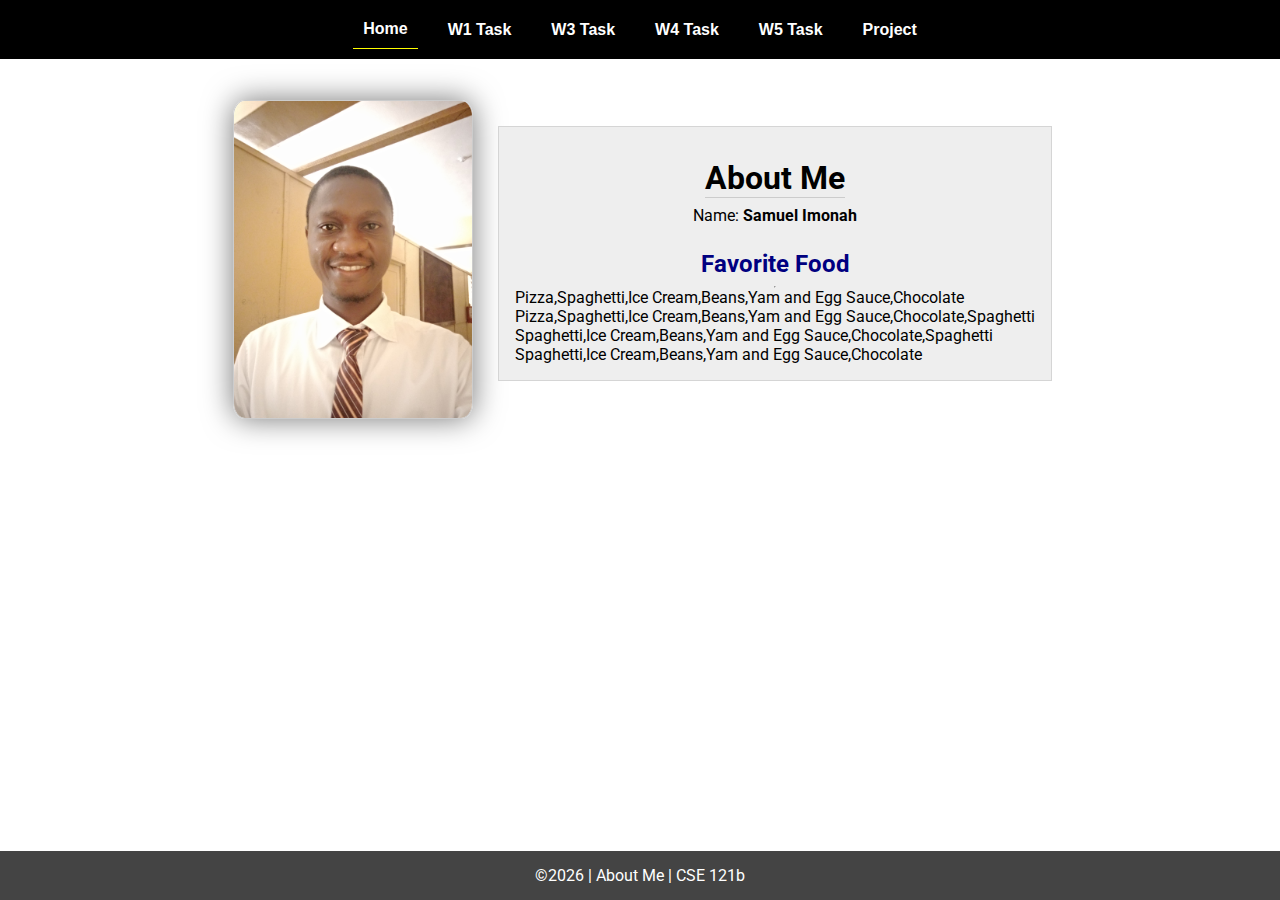
<file: index.html>
<!DOCTYPE html>
<html lang="en">

<head>
  <meta charset="UTF-8">
  <meta name="viewport" content="width=device-width, initial-scale=1.0">
  <title>About Me | CSE 121b | W02: Programming Tasks</title>
  <link rel="preconnect" href="https://fonts.googleapis.com">
  <link rel="preconnect" href="https://fonts.gstatic.com" crossorigin>
  <link href="https://fonts.googleapis.com/css2?family=Roboto:wght@400;600&display=swap"
    rel="stylesheet">
  <link rel="stylesheet" href="styles/main.css">
</head>

<body>
  <nav>
    <ul id="menu">
      <li><a id="toggleMenu">&equiv;</a></li>
      <li><a href="index.html" class="active">Home</a></li>
      <li><a href="w01-task.html">W1 Task</a></li>
      <li><a href="w03-task.html">W3 Task</a></li>
      <li><a href="w04-task.html">W4 Task</a></li>
      <li><a href="w05-task.html">W5 Task</a></li>
      <li><a href="project.html">Project</a></li>
    </ul>
  </nav>
  <main id="home">
    <picture>
      <img src="images/myself.jpg" alt="Self Image">
    </picture>
    <section>
      <h1>About Me</h1>
      <div class="info">Name: <span id="name"></span></div>
      <h2>Favorite Food</h2>
      <hr>
      <div class="block" id="food"></div>
    </section>
  </main>
  <footer>
    &copy;<span id="year"></span> | About Me | CSE 121b
  </footer>
  <script src="scripts/w02-task.js"></script>
  <script src="scripts/main.js"></script>
</body>

</html>
</file>
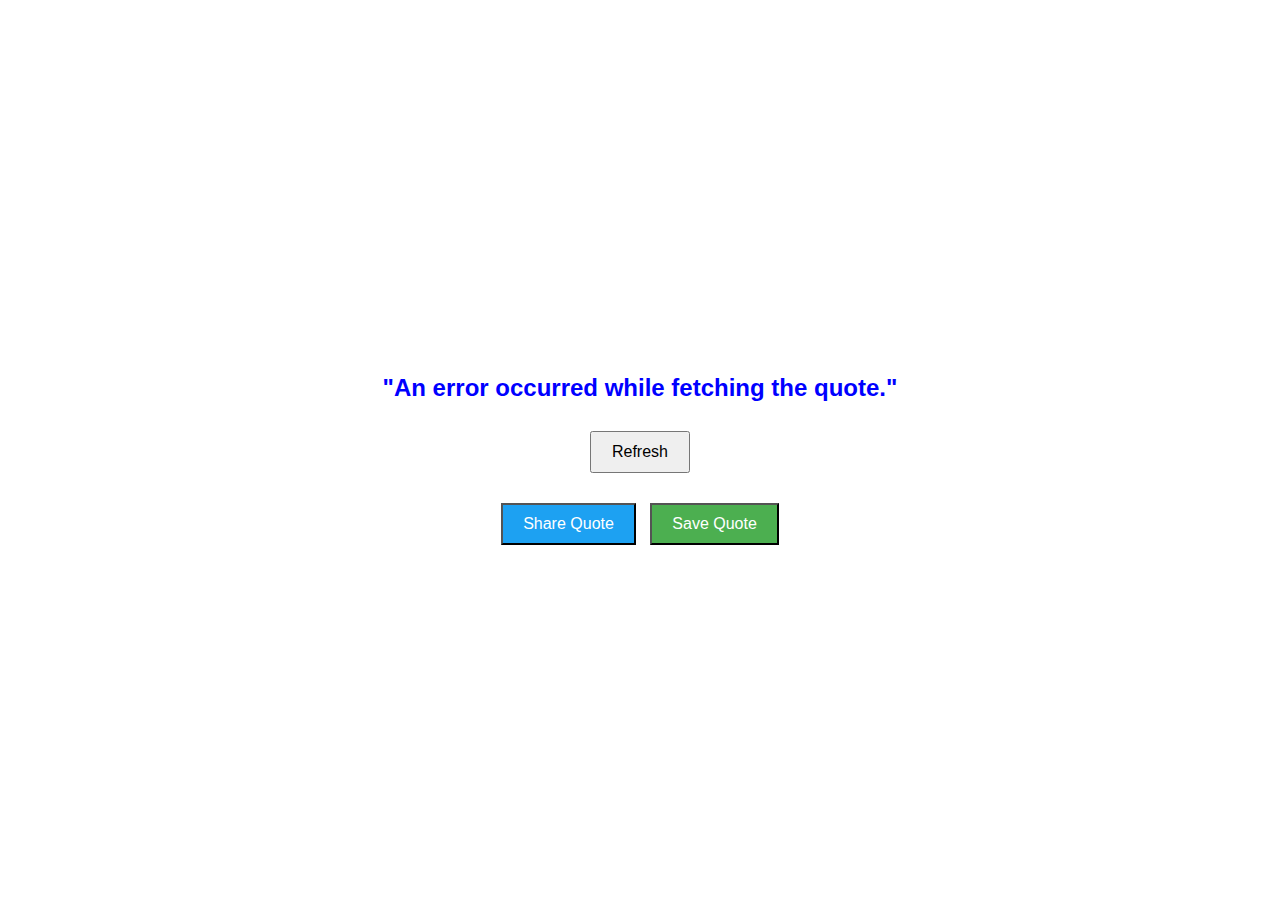
<file: project/index.html>
<!DOCTYPE html>
<html lang="en">
<head>
    <meta charset="UTF-8">
    <meta name="viewport" content="width=device-width, initial-scale=1.0">
    <title>SwansonQuoteGen</title>
    <link rel="stylesheet" href="styles.css">
</head>
<body>
    <div class="container">
        <div class="quote-container">
            <p id="quote-text">Fetching a Ron Swanson quote...</p>
            <button id="refresh-button">Refresh</button>
        </div>
        <div class="actions">
            <button id="share-button">Share Quote</button>
            <button id="save-button">Save Quote</button>
        </div>
    </div>
    <script src="script.js"></script>
</body>
</html>
</file>
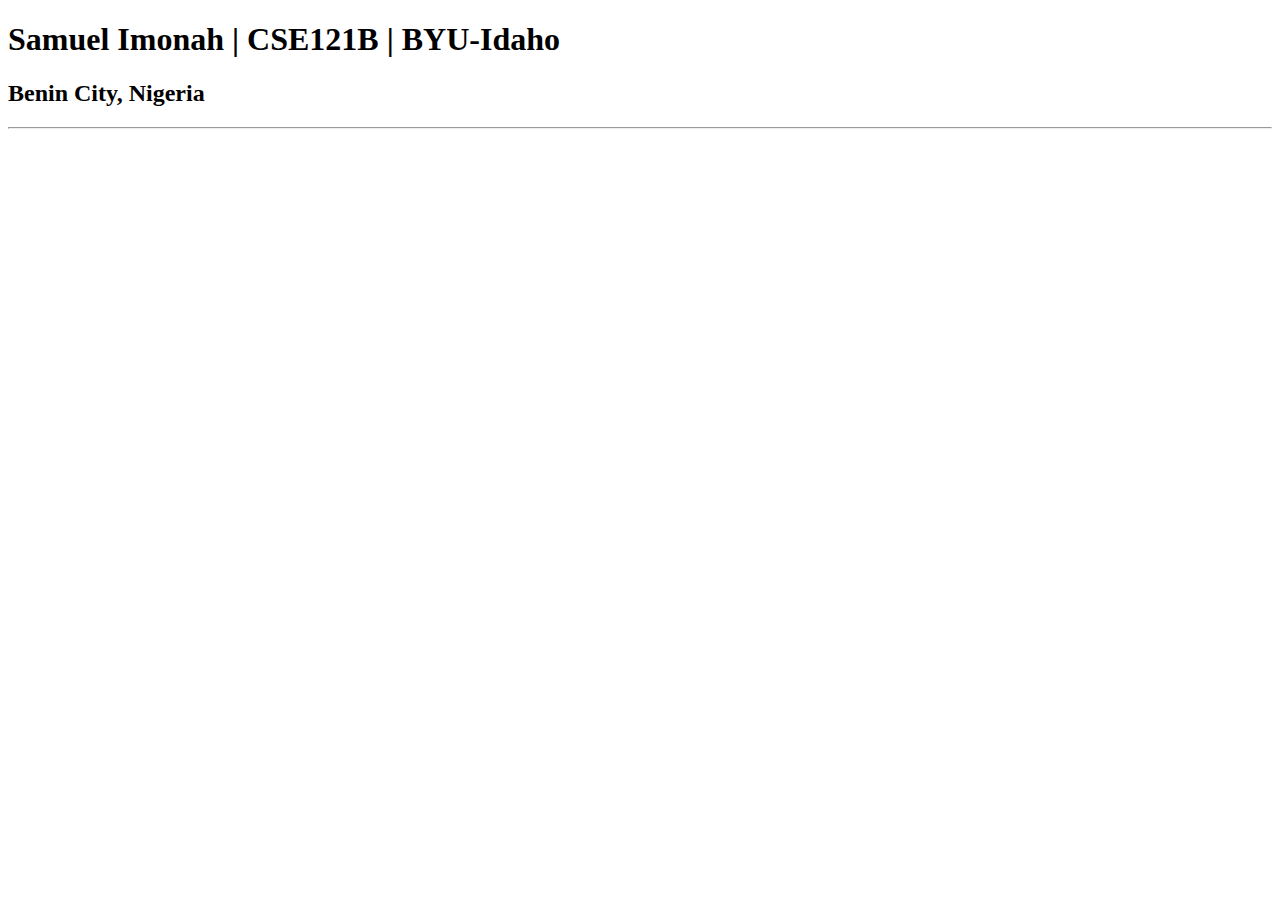
<file: index-old.html>
<!DOCTYPE html>
<html lang="en">
<head>
    <meta charset="UTF-8">
    <meta name="viewport" content="width=device-width, initial-scale=1.0">
    <title>Samuel Imonah | CSE121B | BYU-Idaho</title>
</head>
<body>
    <h1>Samuel Imonah | CSE121B | BYU-Idaho</h1>
    <h2>Benin City, Nigeria</h2>
    <hr>
</body>
</html>
</file>
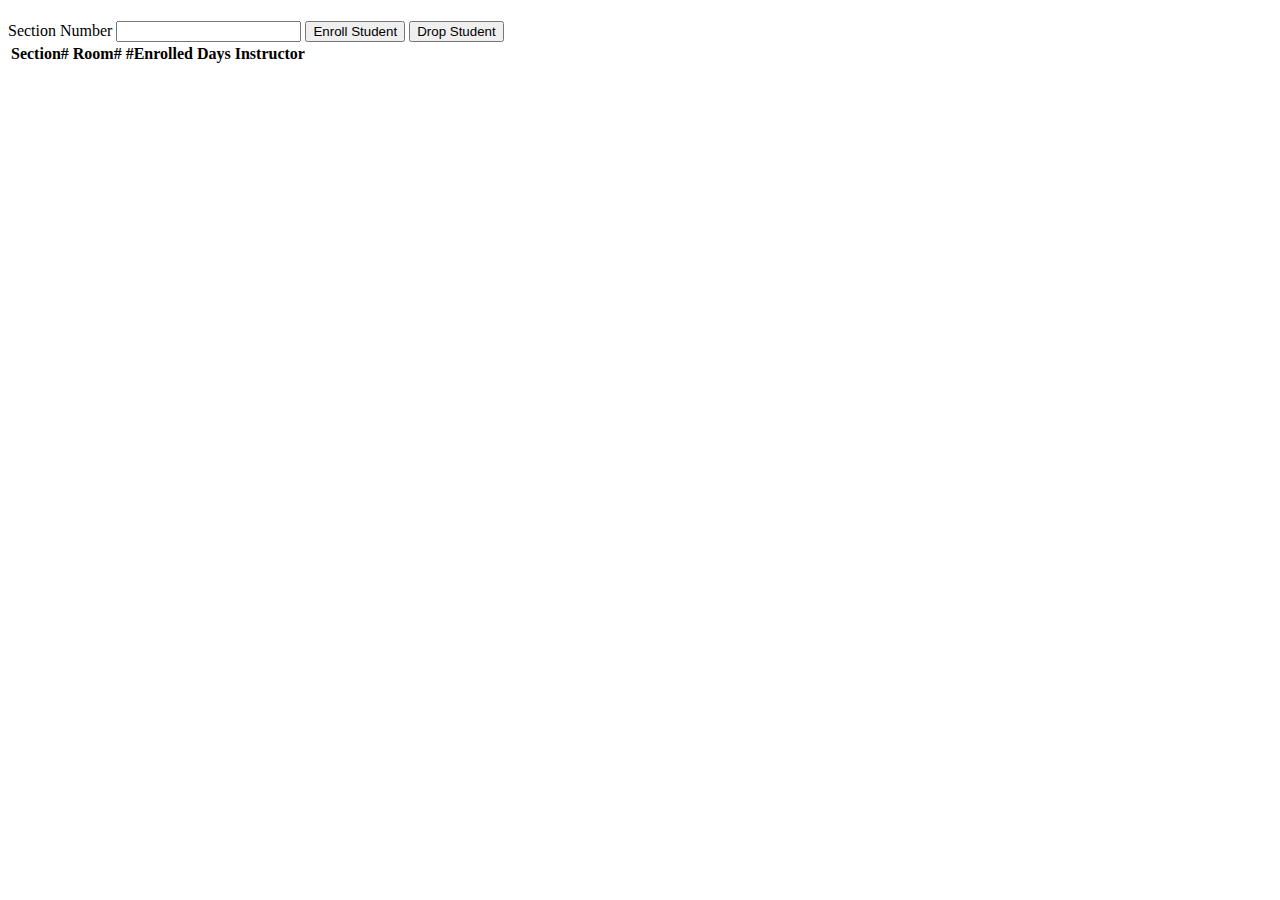
<file: modules.html>
<!-- modules.html -->
<!DOCTYPE html>
<html lang="en">
  <head>
    <meta charset="UTF-8" />
    <meta http-equiv="X-UA-Compatible" content="IE=edge" />
    <meta name="viewport" content="width=device-width, initial-scale=1.0" />
    <title>Courses and sections</title>
    <script src="modules.js" type="module"></script>
  </head>
  <body>
    <h1 id="courseName"></h1>
    <h2 id="courseCode"></h2>
    <label for="sectionNumber">Section Number</label>
    <input id="sectionNumber" />
    <button id="enrollStudent">Enroll Student</button>
    <button id="dropStudent">Drop Student</button>

    <table>
      <thead>
        <tr>
          <th>Section#</th>
          <th>Room#</th>
          <th>#Enrolled</th>
          <th>Days</th>
          <th>Instructor</th>
        </tr>
      </thead>
      <tbody id="sections"></tbody>
    </table>
  </body>
</html>
</file>
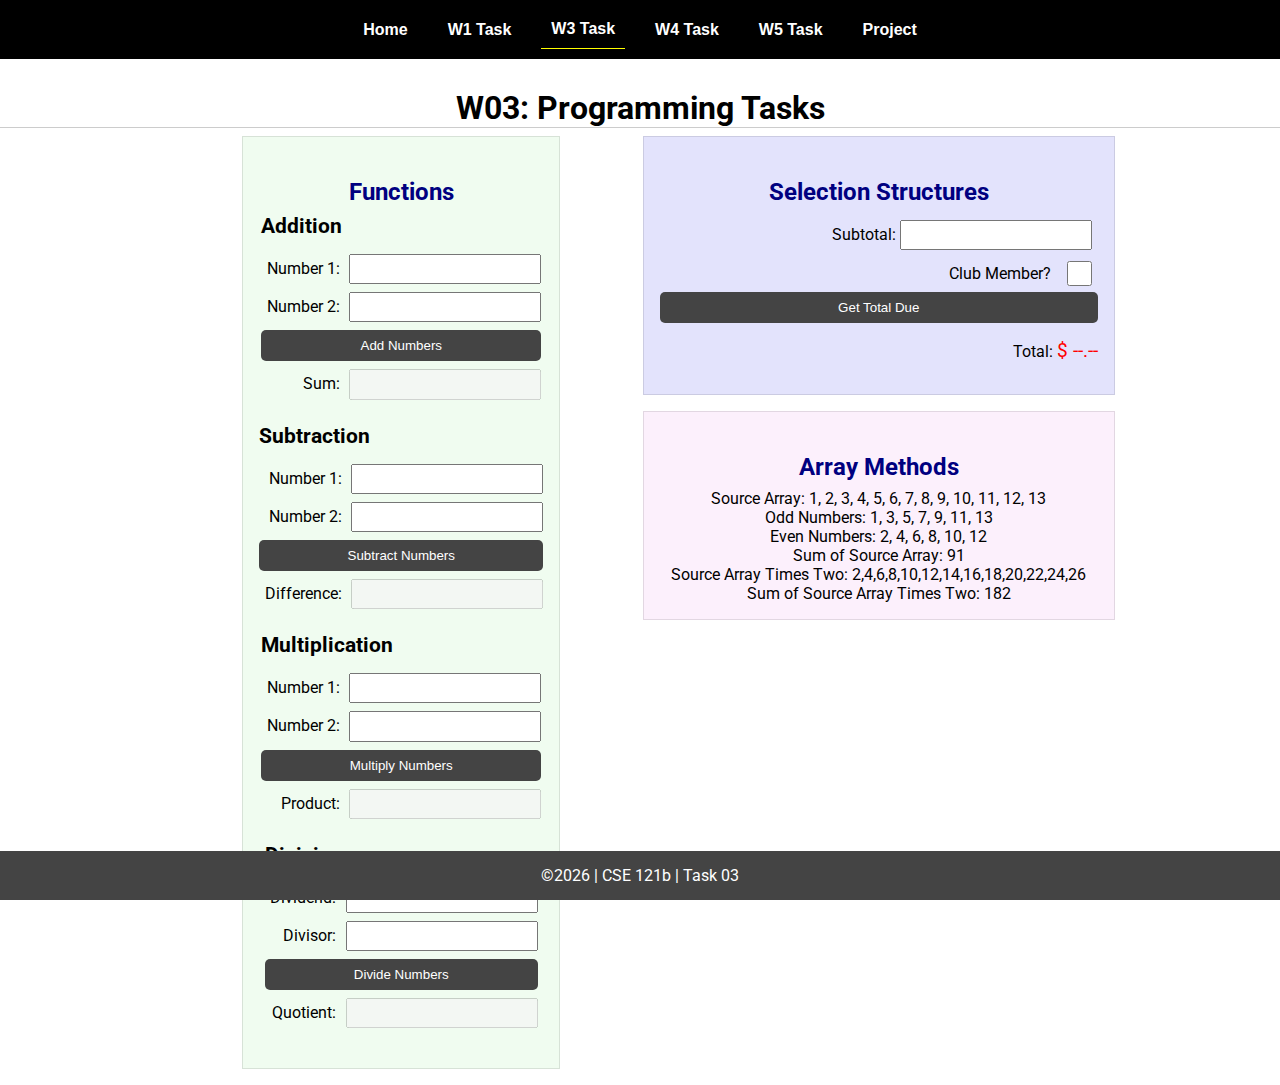
<file: w03-task.html>
<!DOCTYPE html>
<html lang="en">

<head>
    <meta charset="UTF-8">
    <meta name="viewport" content="width=device-width, initial-scale=1.0">
    <title>CSE 121b | W03: Programming Tasks</title>
    <link rel="preconnect" href="https://fonts.googleapis.com">
    <link rel="preconnect" href="https://fonts.gstatic.com" crossorigin>
    <link href="https://fonts.googleapis.com/css2?family=Roboto:wght@400;600&display=swap"
        rel="stylesheet">
    <link rel="stylesheet" href="styles/main.css">
</head>

<body>
    <nav>
        <ul id="menu">
            <li><a id="toggleMenu">&equiv;</a></li>
            <li><a href="index.html">Home</a></li>
            <li><a href="w01-task.html">W1 Task</a></li>
            <li><a href="w03-task.html" class="active">W3 Task</a></li>
            <li><a href="w04-task.html">W4 Task</a></li>
            <li><a href="w05-task.html">W5 Task</a></li>
            <li><a href="project.html">Project</a></li>
        </ul>
    </nav>>
    <header>
        <h1>W03: Programming Tasks</h1>
    </header>
    <main id="task3">
        <section id="section1">
            <h2>Functions</h2>
            <article>
                <h3>Addition</h3>
                <div>
                    <label for="add1">Number 1:</label>
                    <input type="text" id="add1" name="add1">
                </div>
                <div>
                    <label for="add2">Number 2:</label>
                    <input type="text" id="add2" name="add2">
                </div>
                <div>
                    <input type="button" id="addNumbers" value="Add Numbers">
                </div>
                <div>
                    <label for="sum">Sum:</label>
                    <input type="text" id="sum" name="sum" disabled>
                </div>
            </article>
            <article>
                <h3>Subtraction</h3>
                <div>
                    <label for="subtract1">Number 1:</label>
                    <input type="text" id="subtract1" name="subtract1">
                </div>
                <div>
                    <label for="subtract2">Number 2:</label>
                    <input type="text" id="subtract2" name="subtract2">
                </div>
                <div>
                    <input type="button" id="subtractNumbers" value="Subtract Numbers">
                </div>
                <div>
                    <label for="difference">Difference:</label>
                    <input type="text" id="difference" name="difference" disabled>
                </div>
            </article>
            <article>
                <h3>Multiplication</h3>
                <div>
                    <label for="factor1">Number 1:</label>
                    <input type="text" id="factor1" name="factor1">
                </div>
                <div>
                    <label for="factor2">Number 2:</label>
                    <input type="text" id="factor2" name="factor2">
                </div>
                <div>
                    <input type="button" id="multiplyNumbers" value="Multiply Numbers">
                </div>
                <div>
                    <label for="product">Product:</label>
                    <input type="text" id="product" name="product" disabled>
                </div>
            </article>
            <article>
                <h3>Division</h3>
                <div>
                    <label for="dividend">Dividend:</label>
                    <input type="text" id="dividend" name="dividend">
                </div>
                <div>
                    <label for="divisor">Divisor:</label>
                    <input type="text" id="divisor" name="divisor">
                </div>
                <div>
                    <input type="button" id="divideNumbers" value="Divide Numbers">
                </div>
                <div>
                    <label for="quotient">Quotient:</label>
                    <input type="text" id="quotient" name="quotient" disabled>
                </div>
            </article>
        </section>
        <div>
            <section id="section2">
                <h2>Selection Structures</h2>
                <label class="right">Subtotal:
                    <input type="number" id="subtotal" size="5">
                </label>
                <label class="middle right">
                    Club Member?
                    <input type="checkbox" id="member">
                </label>
                <div class="right">
                    <input type="button" id="getTotal" value="Get Total Due">
                </div>
                <div class="right">Total:
                    <span class="larger" id="total">$ --.--</span>
                </div>
            </section>
            <section id="section3">
                <h2>Array Methods</h2>
                <p>
                    Source Array: <span id="array"></span>
                </p>
                <p>
                    Odd Numbers: <span id="odds"></span>
                </p>
                <p>
                    Even Numbers: <span id="evens"></span>
                </p>
                <p>
                    Sum of Source Array: <span id="sumOfArray"></span>
                </p>
                <p>
                    Source Array Times Two: <span id="multiplied"></span>
                </p>
                <p>
                    Sum of Source Array Times Two: <span id="sumOfMultiplied"></span>
                </p>
            </section>
        </div>
    </main>
    <footer>
        &copy;<span id="year"></span> | CSE 121b | Task 03
    </footer>
    <script src="scripts/main.js"></script>
    <script>
        document.getElementById("year").innerHTML = new Date().getFullYear();
    </script>
    <script src="scripts/w03-task.js"></script>
</body>

</html>
</file>
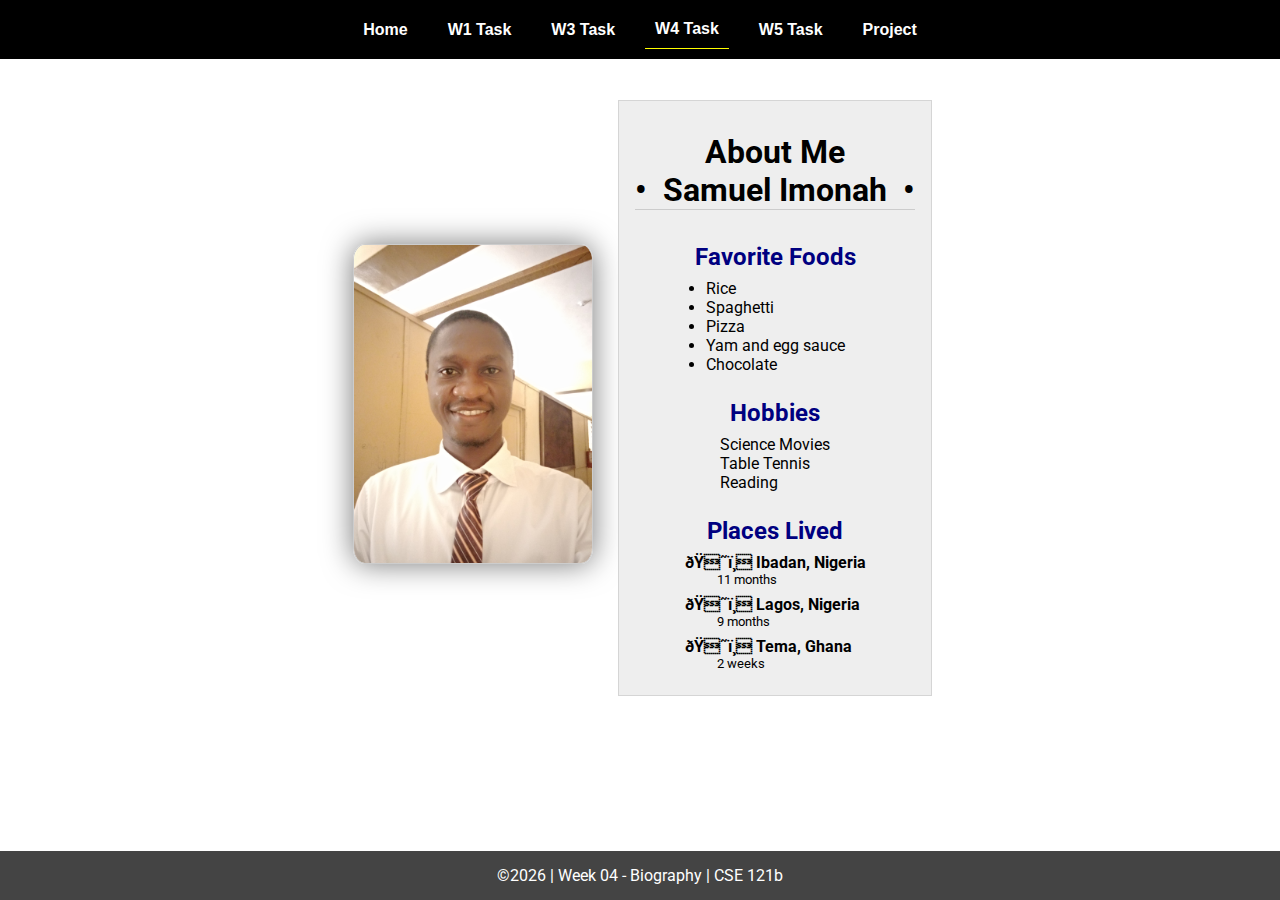
<file: w04-task.html>
<!DOCTYPE html>
<html lang="en">

<head>
  <meta charset="UTF-8">
  <meta name="viewport" content="width=device-width, initial-scale=1.0">
  <title>CSE 121b | W04: Programming Tasks</title>
  <link rel="preconnect" href="https://fonts.googleapis.com">
  <link rel="preconnect" href="https://fonts.gstatic.com" crossorigin>
  <link href="https://fonts.googleapis.com/css2?family=Roboto:wght@400;600&display=swap"
    rel="stylesheet">
  <link rel="stylesheet" href="styles/main.css">
</head>

<body>
  <nav>
    <ul id="menu">
      <li><a id="toggleMenu">&equiv;</a></li>
      <li><a href="index.html">Home</a></li>
      <li><a href="w01-task.html">W1 Task</a></li>
      <li><a href="w03-task.html">W3 Task</a></li>
      <li><a href="w04-task.html" class="active">W4 Task</a></li>
      <li><a href="w05-task.html">W5 Task</a></li>
      <li><a href="project.html">Project</a></li>
    </ul>
  </nav>
  <main id="home">
    <picture>
      <img id="photo" src="images/placeholder.png" alt="Placeholder Image">
    </picture>
    <section>
      <h1>About Me<br>• &nbsp;<span id="name"></span>&nbsp; •</h1>
      <h2>Favorite Foods</h2>
      <ul id="favorite-foods"></ul>
      <h2>Hobbies</h2>
      <ul id="hobbies"></ul>
      <h2>Places Lived</h2>
      <dl id="places-lived"></dl>
    </section>
  </main>

  <footer>
    &copy;<span id="year"></span> | Week 04 - Biography | CSE 121b
  </footer>
  <script src="scripts/main.js"></script>
  <script>
    document.getElementById("year").innerHTML = new Date().getFullYear();
  </script>
  <script src="scripts/w04-task.js"></script>
</body>

</html>
</file>
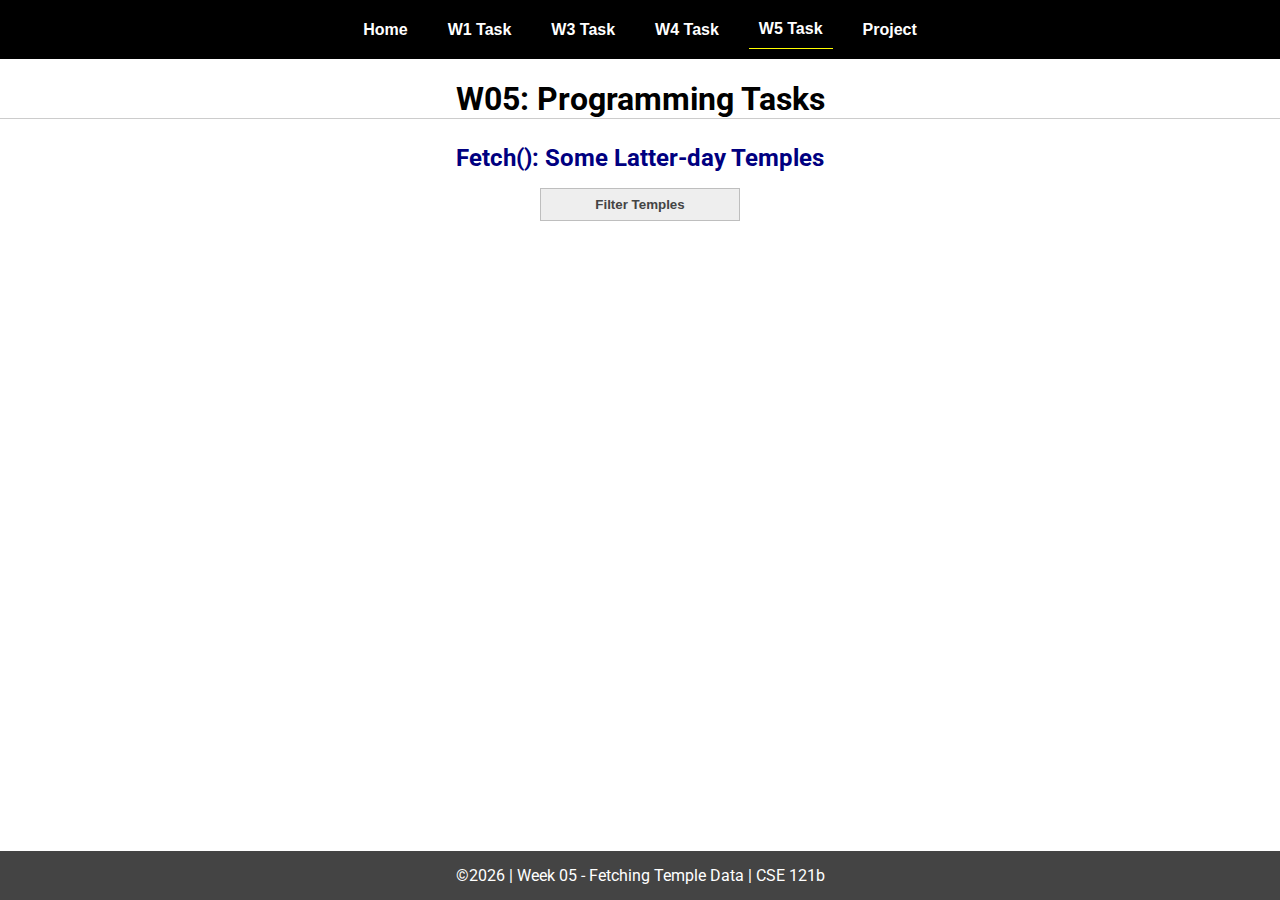
<file: w05-task.html>
<!DOCTYPE html>
<html lang="en">

<head>
  <meta charset="UTF-8">
  <meta name="viewport" content="width=device-width, initial-scale=1.0">
  <title>CSE 121b | W05: Programming Tasks</title>
  <link rel="preconnect" href="https://fonts.googleapis.com">
  <link rel="preconnect" href="https://fonts.gstatic.com" crossorigin>
  <link href="https://fonts.googleapis.com/css2?family=Roboto:wght@400;600&display=swap"
    rel="stylesheet">
  <link rel="stylesheet" href="styles/main.css">
</head>

<body>
  <nav>
    <ul id="menu">
      <li><a id="toggleMenu">&equiv;</a></li>
      <li><a href="index.html">Home</a></li>
      <li><a href="w01-task.html">W1 Task</a></li>
      <li><a href="w03-task.html">W3 Task</a></li>
      <li><a href="w04-task.html">W4 Task</a></li>
      <li><a href="w05-task.html" class="active">W5 Task</a></li>
      <li><a href="project.html">Project</a></li>
    </ul>
  </nav>
  <main id="gridly">
    <h1>W05: Programming Tasks</h1>
    <h2>Fetch(): Some Latter-day Temples</h2>

    <select id="sortBy" title="Choose a data filter.">
      <option value="" disabled selected>Filter Temples</option>
      <option value="utah">Utah</option>
      <option value="notutah">Outside of Utah</option>
      <option value="older">Built Before 1950</option>
      <option value="all">No Filter</option>
    </select>

    <div id="temples">
    </div>
  </main>


  <footer>
    &copy;<span id="year"></span> | Week 05 - Fetching Temple Data | CSE 121b
  </footer>
  <script src="scripts/main.js"></script>
  <script>
    document.getElementById("year").innerHTML = new Date().getFullYear();
  </script>
  <script src="scripts/w05-task.js"></script>
</body>

</html>
</file>
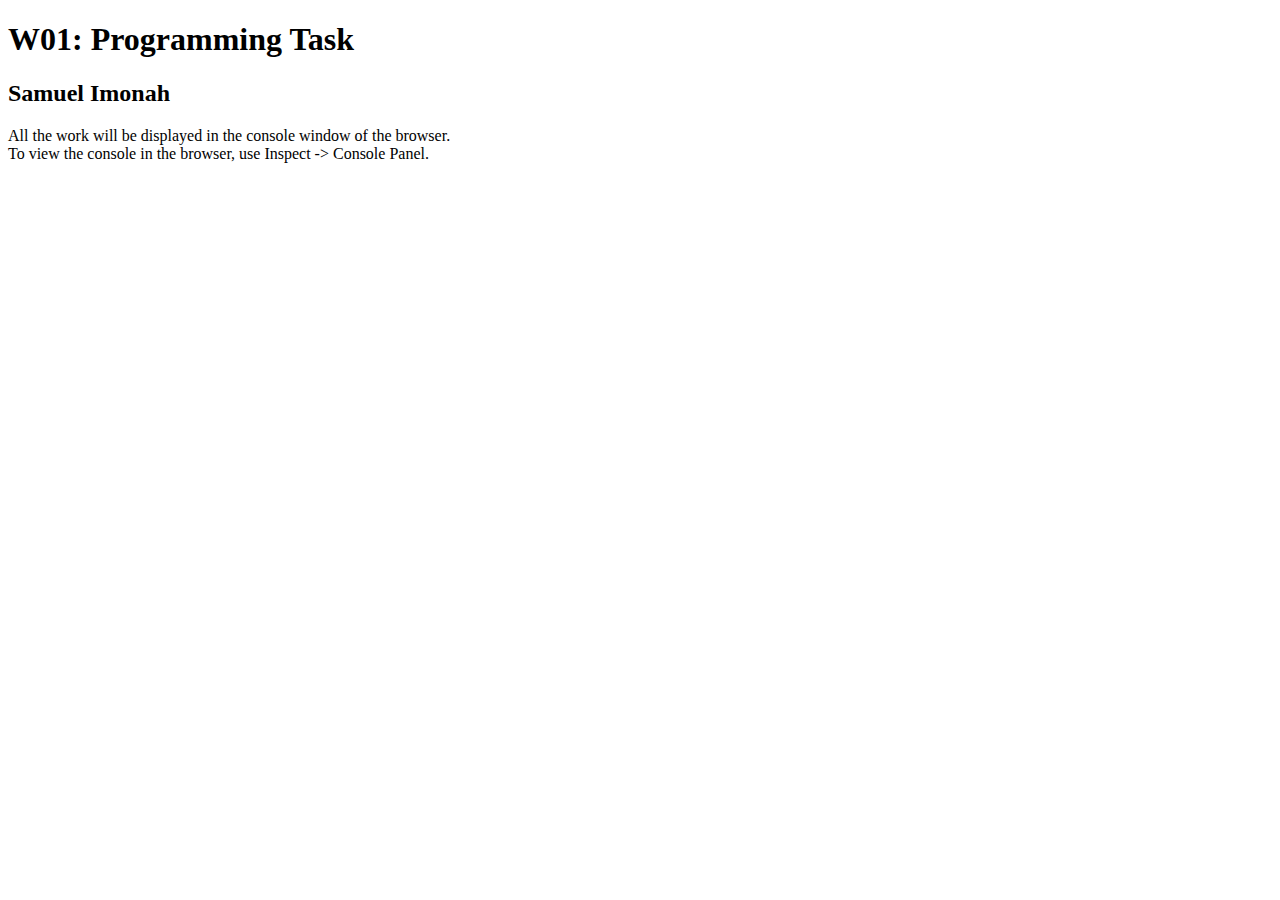
<file: w01-task/w01-task.html>
<!DOCTYPE html>
<html lang="en">

<head>
  <meta charset="UTF-8">
  <meta name="viewport" content="width=device-width, initial-scale=1.0">
  <title>W01: Programming Task</title>
</head>

<body>
  <h1>W01: Programming Task</h1>
  <h2>Samuel Imonah</h2>
  <p>All the work will be displayed in the console window of the browser.
    <br>To view the console in the browser, use Inspect -> Console Panel.
  </p>

  <script src="w01-task.js"></script>

</body>
</html>
</file>
<file: styles/main.css>
/* Universal Selector */
* {
    margin: 0;
    padding: 0;
    box-sizing: border-box;
}

/* HTML Selectors */
body {
    font-family: 'Roboto', Helvetica, sans-serif;
}

nav {
    background-color: black;
    width: 100%;
    position: fixed;
    top: 0;
}

nav ul {
    display: flex;
    flex-direction: column;
    align-items: center;
    max-width: -moz-fit-content;
    max-width: fit-content;
    margin: 0 auto;
}

nav ul li {
    flex: 1 1 auto;
}

nav ul li:first-child {
    display: block;
    font-size: 2rem;
}

nav ul li:first-child a {
    padding: 1px 10px;
}

nav ul li {
    display: none;
    list-style: none;
    margin: 10px;
}

nav ul li a {
    display: block;
    padding: 10px;
    text-decoration: none;
    font-weight: 600;
    color: white;
    text-align: center;
    font-family: 'Arial Narrow', Arial, sans-serif;
}

nav ul li a:hover {
    background-color: #efefef;
    color: black;
}

h1,
h2 {
    text-align: center;
    margin: 1rem 0 .5rem;
}

h1 {
    border-bottom: 1px solid #ccc;
}

#gridly h1 {
    margin-top: 80px;
}

h2 {
    font-size: 1.5rem;
    color: navy;
    text-align: center;
    margin-top: 25px;
}

h3 {
    font-size: 1.3rem;
    margin-bottom: 1rem;
}

header {
    margin-top: 70px;
}

picture {
    margin: 0 auto;
}

picture img {
    width: 240px;
    height: auto;
    border-radius: 5%;
    border: 1px solid #ccc;
    box-shadow: 0 0 30px #777;
}

section {
    display: flex;
    flex-direction: column;
    align-items: center;
    margin: 0 auto 1rem;
    border: 1px solid rgba(0, 0, 0, .1);
    padding: 1rem;
    background-color: #eee;
}

article {
    margin-bottom: 1rem;
}

article div {
    margin-bottom: .5rem;
    text-align: right;
}

label {
    padding: .35rem;
}

input {
    padding: .35rem;
}

input[type="button"] {
    padding: .5rem;
    background-color: #444;
    color: white;
    border: none;
    border-radius: 5px;
    cursor: pointer;
    width: 100%
}

input[type="checkbox"] {
    width: 25px;
    height: 25px;
}

dt {
    font-weight: 700;
}

dt::before {
    content: "ðŸ˜ï¸ ";
}

dd {
    margin: 0 0 .5rem 2rem;
    font-size: smaller;
}

footer {
    background-color: #444;
    color: white;
    padding: 15px;
    text-align: center;
    width: 100%;
    position: fixed;
    bottom: 0;
}

/* Class Selectors */
.active {
    border-bottom: 1px solid yellow;
}

.open li {
    display: block;
}

.block {
    display: block;
}

.larger {
    font-size: larger;
    color: red;
}

.right {
    width: 100%;
    text-align: right;
}

.middle {
    display: flex;
    align-items: center;
    justify-content: right;
    gap: 1rem;
}

/* ID Selectors */

#home {
    margin-top: 125px;
    display: grid;
    grid-template-columns: 1fr;
    grid-gap: 20px;
    align-items: center;
    justify-content: center;
}


#section1 {
    background-color: rgb(225, 250, 225, .5);
}

#section2 {
    background-color: rgba(200, 200, 250, 0.5);

}

#section2 div {
    margin-bottom: 1rem;
}

#section3 {
    background-color: rgb(250, 225, 250, .5);
}

#sortBy {
    appearance: none;
    display: flex;
    padding: .5rem;
    background-color: #eee;
    color: #444;
    font-weight: 700;
    margin: 1rem auto;
    width: 200px;
    border: 1px solid rgba(0, 0, 0, .2);
    text-align: center;
}

#sortBy option:disabled {
    font-style: italic;
    padding: 1rem;
    background-color: #111;
    color: #eee;
}

#temples {
    display: grid;
    grid-template-columns: repeat(auto-fit, minmax(320px, 1fr));
    grid-gap: .5rem;
    align-items: center;
    margin-bottom: 3rem;
}

#temples article {
    height: 250px;
    margin: .5rem;
    border: 1px solid rgba(0, 0, 0, .1);
    padding: 1rem;
    background-color: #eee;
    display: flex;
    flex-direction: column;
    align-items: center;
    justify-content: center;
}

#temples h4 {
    color: navy;
    font-size: smaller;
}


#temples img {
    width: 250px;
    height: auto;
    box-shadow: 0 0 30px #777;
    margin: .5rem;
}

/* Media Queries */
@media only screen and (min-width: 32.5em) {
    nav ul {
        flex-direction: row;
    }

    nav ul li:first-child {
        display: none;
    }

    nav ul li {
        display: block;
    }

    section {
        min-width: 300px;
    }

    #home {
        margin: 100px auto 20px;
        grid-template-columns: 250px 1fr;
        max-width: -moz-fit-content;
        max-width: fit-content;
    }

    #task3 {
        display: grid;
        grid-template-columns: 1fr 1fr;
        grid-gap: 5px;
        margin: 0 auto;
        max-width: 950px;
    }

}
</file>
<file: project/styles.css>
body {
    font-family: Arial, sans-serif;
    display: flex;
    justify-content: center;
    align-items: center;
    height: 100vh;
    margin: 0;
   
}

.container {
    text-align: center;
    color: blue;
}

.quote-container {
    margin-bottom: 20px;
}

#quote-text {
    font-size: 24px;
    font-weight: bold;
}

button {
    padding: 10px 20px;
    font-size: 16px;
    margin: 5px;
}

#share-button {
    background-color: #1da1f2;
    color: white;
}

#save-button {
    background-color: #4caf50;
    color: white;
}
</file>
